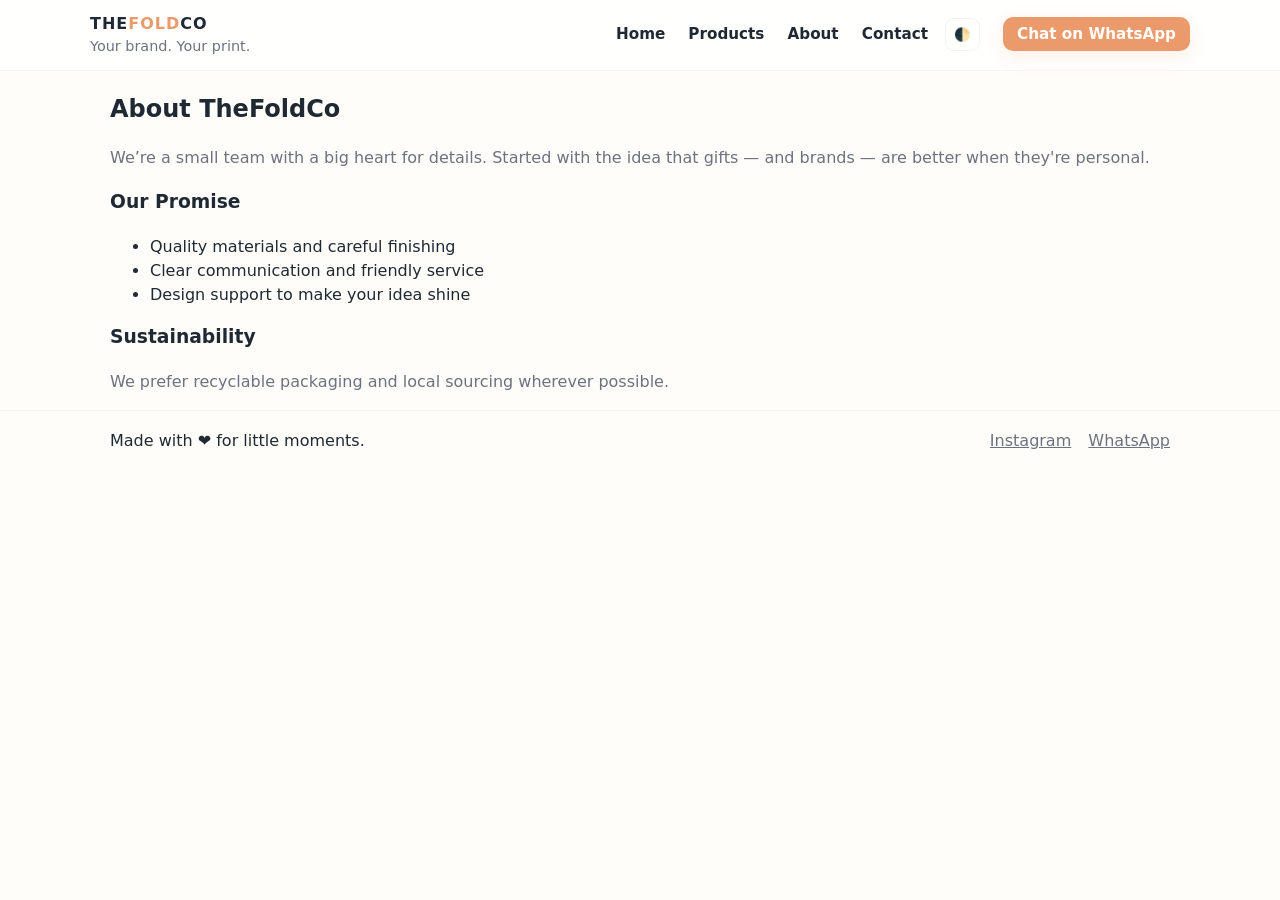
<file: about.html>
<!doctype html>
<html lang="en">
<head>
  <meta charset="utf-8" />
  <meta name="viewport" content="width=device-width,initial-scale=1" />
  <title>TheFoldCo — About</title>
  <meta name="description" content="TheFoldCo — custom & bulk printed products that turn ideas into memories. Chat on WhatsApp: +91 73044 85577" />
  <link rel="stylesheet" href="style.css" />
  <link rel="icon" href="favicon.ico" />
</head>
<body>
<header class="site-header">
  <div class="wrap header-inner">
    <div class="brand">
      <div class="logo">THE<span>FOLD</span>CO</div>
      <div class="tag">Your brand. Your print.</div>
    </div>
    <nav class="nav">
      <a href="index.html">Home</a>
      <a href="products.html">Products</a>
      <a href="about.html">About</a>
      <a href="contact.html">Contact</a>
      <button class="theme-toggle" title="Toggle theme">🌓</button>
      <a class="cta" href="https://wa.me/917304485577" target="_blank" rel="noopener">Chat on WhatsApp</a>
    </nav>
  </div>
</header>
<main>
<section class="wrap">
  <h1>About TheFoldCo</h1>
  <p class="lead">We’re a small team with a big heart for details. Started with the idea that gifts — and brands — are better when they're personal.</p>
  <h3 style="margin-top:18px">Our Promise</h3>
  <ul>
    <li>Quality materials and careful finishing</li>
    <li>Clear communication and friendly service</li>
    <li>Design support to make your idea shine</li>
  </ul>
  <h3 style="margin-top:14px">Sustainability</h3>
  <p class="lead">We prefer recyclable packaging and local sourcing wherever possible.</p>
</section>
</main>
<footer class="site-footer">
  <div class="wrap footer-inner">
    <div>Made with ❤ for little moments.</div>
    <div class="social">
      <a href="https://www.instagram.com/thefold_co" target="_blank" rel="noopener">Instagram</a>
      <a href="https://wa.me/917304485577" target="_blank" rel="noopener">WhatsApp</a>
    </div>
  </div>
</footer>
<script src="script.js"></script>
</body>
</html>
</file>
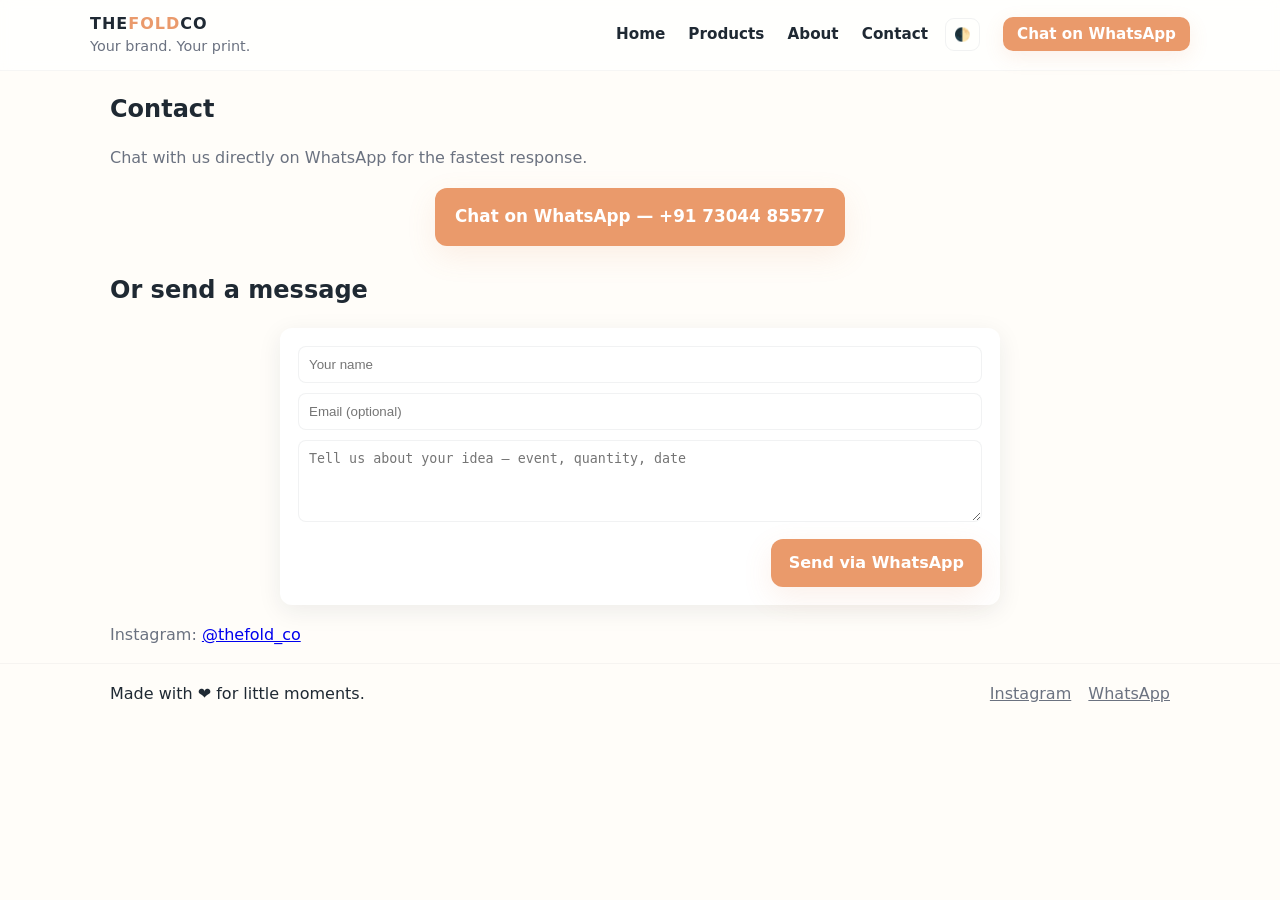
<file: contact.html>
<!doctype html>
<html lang="en">
<head>
  <meta charset="utf-8" />
  <meta name="viewport" content="width=device-width,initial-scale=1" />
  <title>TheFoldCo — Contact</title>
  <meta name="description" content="TheFoldCo — custom & bulk printed products that turn ideas into memories. Chat on WhatsApp: +91 73044 85577" />
  <link rel="stylesheet" href="style.css" />
  <link rel="icon" href="favicon.ico" />
</head>
<body>
<header class="site-header">
  <div class="wrap header-inner">
    <div class="brand">
      <div class="logo">THE<span>FOLD</span>CO</div>
      <div class="tag">Your brand. Your print.</div>
    </div>
    <nav class="nav">
      <a href="index.html">Home</a>
      <a href="products.html">Products</a>
      <a href="about.html">About</a>
      <a href="contact.html">Contact</a>
      <button class="theme-toggle" title="Toggle theme">🌓</button>
      <a class="cta" href="https://wa.me/917304485577" target="_blank" rel="noopener">Chat on WhatsApp</a>
    </nav>
  </div>
</header>
<main>
<section class="wrap">
  <h1>Contact</h1>
  <p class="lead">Chat with us directly on WhatsApp for the fastest response.</p>
  <div style="text-align:center;margin:18px 0">
    <a class="btn primary large" href="https://wa.me/917304485577" target="_blank">Chat on WhatsApp — +91 73044 85577</a>
  </div>
  <h2 style="margin-top:26px">Or send a message</h2>
  <div class="contact-form" role="form" aria-label="Contact form">
    <input class="input" placeholder="Your name" />
    <input class="input" placeholder="Email (optional)" />
    <textarea rows="4" placeholder="Tell us about your idea — event, quantity, date"></textarea>
    <div style="text-align:right">
      <a class="btn primary" href="https://wa.me/917304485577" target="_blank">Send via WhatsApp</a>
    </div>
  </div>
  <p class="lead" style="margin-top:18px">Instagram: <a href="https://www.instagram.com/thefold_co" target="_blank">@thefold_co</a></p>
</section>
</main>
<footer class="site-footer">
  <div class="wrap footer-inner">
    <div>Made with ❤ for little moments.</div>
    <div class="social">
      <a href="https://www.instagram.com/thefold_co" target="_blank" rel="noopener">Instagram</a>
      <a href="https://wa.me/917304485577" target="_blank" rel="noopener">WhatsApp</a>
    </div>
  </div>
</footer>
<script src="script.js"></script>
</body>
</html>
</file>
<file: style.css>
:root{
  --bg-light: #fffdf9;
  --bg-dark: #0f1720;
  --card-light: #ffffff;
  --card-dark: #0b1220;
  --text-light: #1f2933;
  --text-dark: #e6eef6;
  --muted-light: #6b7280;
  --muted-dark: #9aa6b2;
  --accent: #ea9a6b; /* warm peach/orange accent */
  --accent-2: #d17b4c;
  --radius: 14px;
  --wrap: 1100px;
  --shadow: 0 6px 24px rgba(31,41,51,0.08);
  font-family: 'Inter', system-ui, -apple-system, 'Segoe UI', Roboto, 'Helvetica Neue', Arial;
}
*{box-sizing:border-box}
html,body{height:100%}
body{
  margin:0;
  background:var(--bg-light);
  color:var(--text-light);
  -webkit-font-smoothing:antialiased;
  -moz-osx-font-smoothing:grayscale;
  line-height:1.5;
  font-size:16px;
  transition:background .25s ease, color .25s ease;
}
body.dark{
  background:var(--bg-dark);
  color:var(--text-dark);
}
.wrap{max-width:var(--wrap);margin:0 auto;padding:0 20px;}
.site-header{position:sticky;top:0;backdrop-filter: blur(6px);background: rgba(255,255,255,0.7);border-bottom: 1px solid rgba(31,41,51,0.04);z-index:40;}
body.dark .site-header{background: rgba(7,12,18,0.6);border-bottom: 1px solid rgba(255,255,255,0.04);}
.header-inner{display:flex;align-items:center;justify-content:space-between;padding:12px 0;}
.brand .logo{font-weight:800;letter-spacing:1px;}
.brand .logo span{color:var(--accent)}
.brand .tag{font-size:0.9rem;color:var(--muted-light)}
body.dark .brand .tag{color:var(--muted-dark)}
.nav a{margin-left:18px;text-decoration:none;color:inherit;font-weight:600;font-size:0.95rem}
.nav a.cta{padding:8px 14px;border-radius:10px;background:var(--accent);color:white;box-shadow: 0 6px 20px rgba(225,130,80,0.12)}
.theme-toggle{margin-left:12px;padding:8px;border-radius:9px;border:1px solid rgba(31,41,51,0.06);background:transparent;cursor:pointer}

/* Hero */
.hero{padding:56px 0;display:flex;align-items:center;}
.hero-inner{display:flex;gap:36px;align-items:center;flex-wrap:wrap;}
.hero-text{flex:1 1 420px;max-width:620px;}
.hero-text h1{font-size:2.1rem;margin:0 0 12px;line-height:1.05}
.hero-text h1 span{color:var(--accent)}
.hero-text p{color:var(--muted-light);margin-bottom:18px;font-size:1rem}
body.dark .hero-text p{color:var(--muted-dark)}
.hero-art{flex:0 0 520px;text-align:right}
.hero-art img{width:100%;max-width:520px;border-radius:16px;box-shadow:var(--shadow);}

/* Buttons */
.btn{display:inline-block;padding:12px 18px;border-radius:12px;text-decoration:none;font-weight:700}
.btn.primary{background:var(--accent);color:white;box-shadow:0 10px 30px rgba(225,130,80,0.12)}
.btn.ghost{border:1px solid rgba(31,41,51,0.06);background:transparent;color:inherit}
.btn.large{padding:16px 20px;font-size:1.05rem}

/* Sections */
section{padding:36px 0}
.about h2{font-size:1.5rem;margin-bottom:8px}
.lead{color:var(--muted-light)}
body.dark .lead{color:var(--muted-dark)}

/* Grid & cards */
.grid{display:grid;grid-template-columns:repeat(3,1fr);gap:22px}
.card{background:var(--card-light);border-radius:14px;overflow:hidden;box-shadow:var(--shadow);transition:transform .28s ease}
body.dark .card{background:var(--card-dark)}
.card img{width:100%;display:block;height:180px;object-fit:cover}
.card-body{padding:16px}
.card h3{margin:0 0 6px}
.card p{margin:0;color:var(--muted-light);font-size:0.95rem}
body.dark .card p{color:var(--muted-dark)}
.card:hover{transform:translateY(-8px);box-shadow:0 20px 40px rgba(31,41,51,0.12)}

/* Gallery */
.gallery{display:grid;grid-template-columns:repeat(4,1fr);gap:12px}
.gallery img{width:100%;height:140px;object-fit:cover;border-radius:10px;display:block}

/* Pricing */
.pricing{display:flex;gap:16px;flex-wrap:wrap}
.plan{flex:1 1 260px;background:var(--card-light);padding:18px;border-radius:12px;box-shadow:var(--shadow)}
body.dark .plan{background:var(--card-dark)}
.plan h4{margin-top:0}
.price{font-size:1.6rem;color:var(--accent);margin:8px 0}

/* Footer */
.site-footer{padding:18px 0;background:transparent;border-top:1px solid rgba(31,41,51,0.04)}
body.dark .site-footer{border-top:1px solid rgba(255,255,255,0.04)}
.footer-inner{display:flex;justify-content:space-between;align-items:center;gap:20px;flex-wrap:wrap}
.footer-inner .social a{margin-left:12px;color:var(--muted-light)}

/* Contact form */
.contact-form{max-width:720px;margin:0 auto;background:var(--card-light);padding:18px;border-radius:12px;box-shadow:var(--shadow)}
body.dark .contact-form{background:var(--card-dark)}
.input,textarea{width:100%;padding:10px;border-radius:8px;border:1px solid rgba(31,41,51,0.06);margin-bottom:10px}
body.dark .input, body.dark textarea{border:1px solid rgba(255,255,255,0.04);background:transparent;color:inherit}

/* Responsive */
@media(max-width:980px){.grid{grid-template-columns:repeat(2,1fr)}.gallery{grid-template-columns:repeat(3,1fr)}.hero-art{text-align:center}}
@media(max-width:640px){.grid{grid-template-columns:1fr}.gallery{grid-template-columns:repeat(2,1fr)}.header-inner{flex-direction:column;gap:8px;align-items:flex-start}.nav{display:flex;flex-wrap:wrap}.hero{padding:36px 0}.hero-inner{flex-direction:column-reverse}.hero-text h1{font-size:1.6rem}.footer-inner{flex-direction:column;align-items:flex-start}}
</file>
